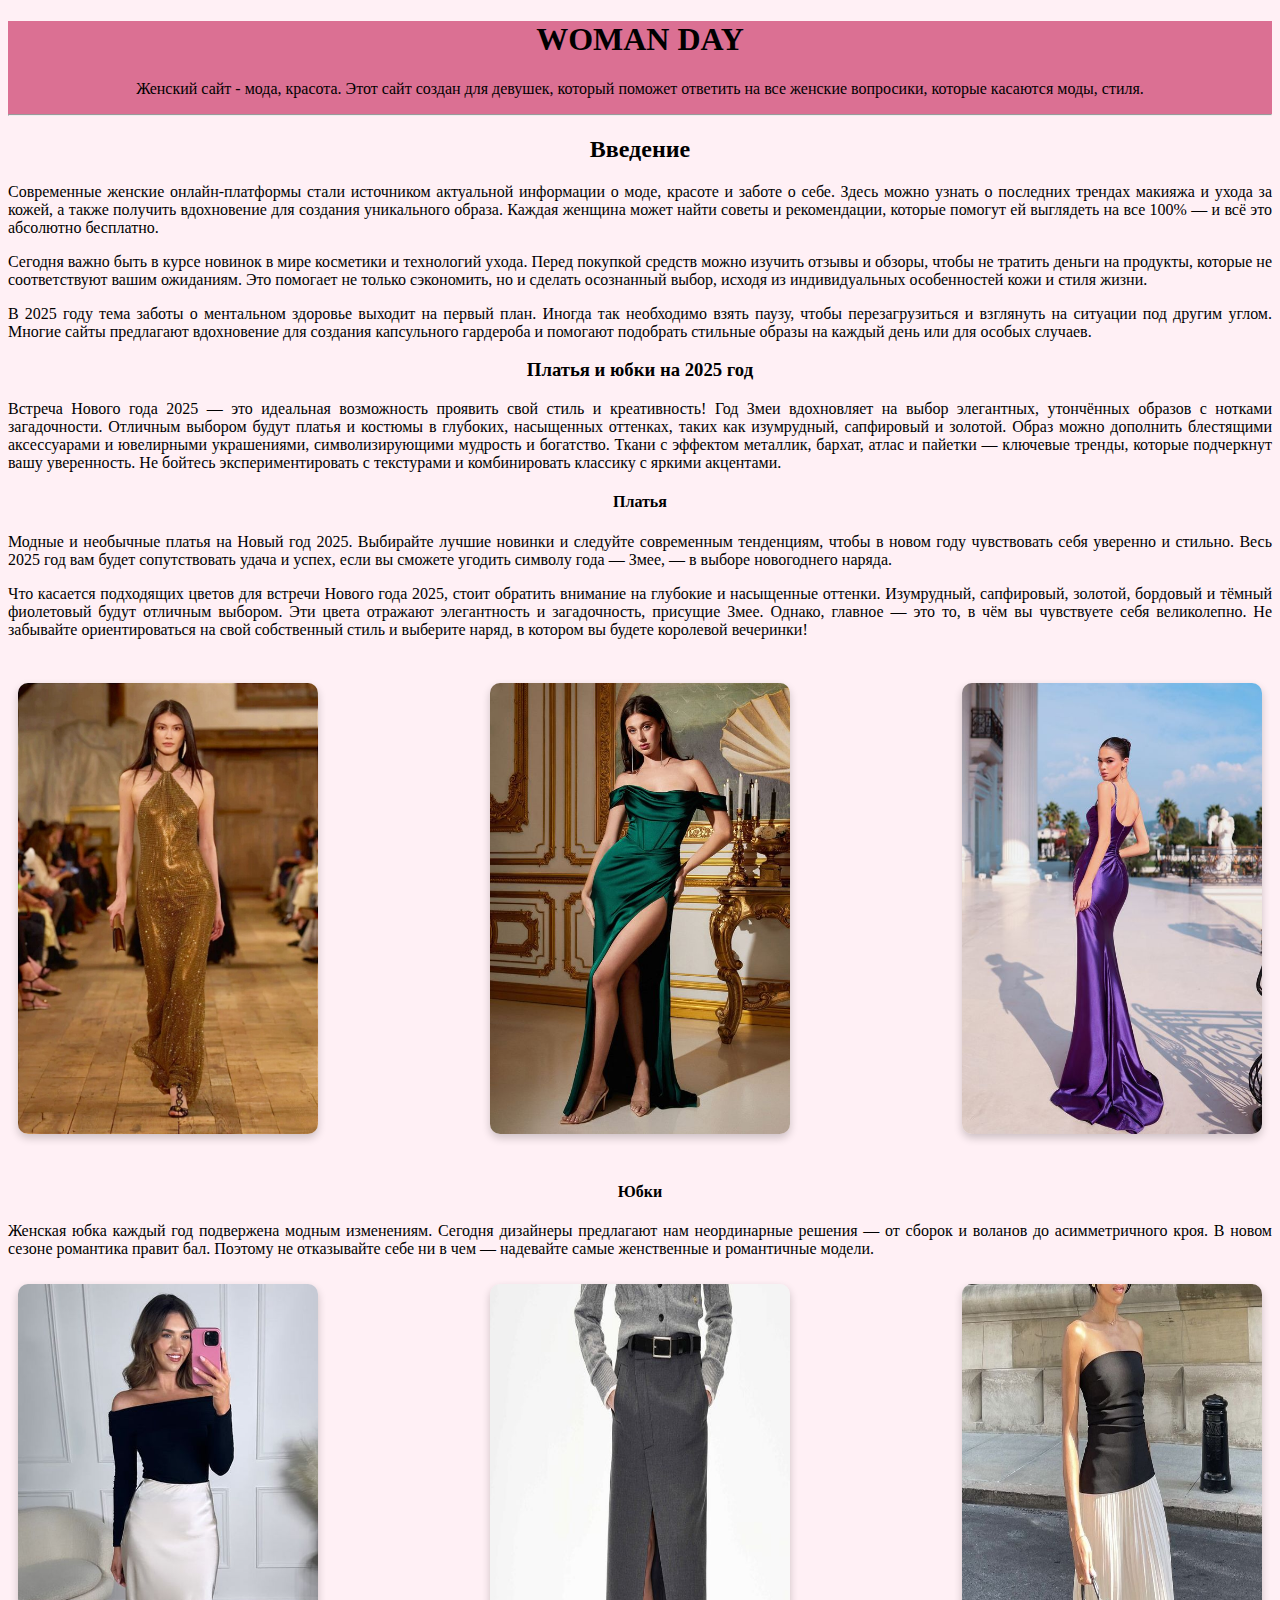
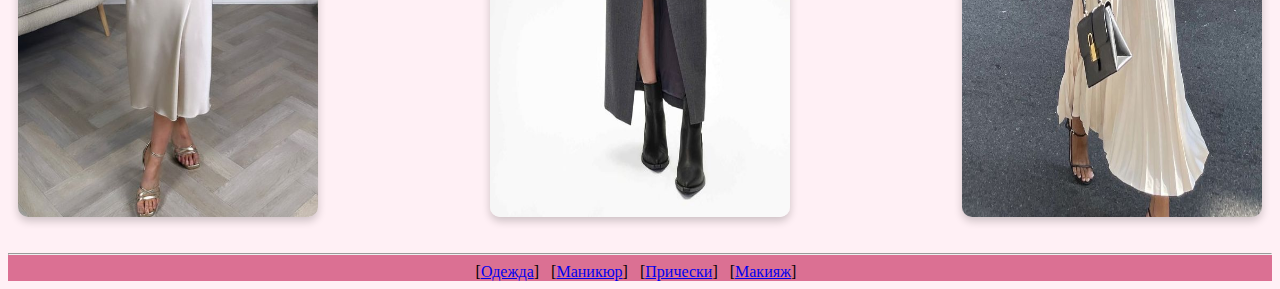
<file: index.html>
<!DOCTYPE html>
<html lang="ru">

    <head>
        <link href="css/main.css" rel="stylesheet">
        <title>Сайт о моде и красоте</title>
        <meta charset="UTF-8">
        <meta name="viewport" content="width=device-width, initial-scale=1.0">
    </head>
    
    <body>
        <section>
            <h1 class="center-text">WOMAN DAY</h1>
            <p class="center-text">Женский сайт - мода, красота. Этот сайт создан для девушек, который поможет ответить на
                все
                женские вопросики, которые касаются моды, стиля.</p>
        
        <hr>
        </section>
    
        <h2 class="center-text">Введение</h2>
            <p>Современные женские онлайн-платформы стали источником актуальной информации о моде, красоте и
            заботе о себе. Здесь можно узнать о последних трендах макияжа и ухода за кожей, а также получить вдохновение
            для создания уникального образа. Каждая женщина может найти советы и рекомендации, которые помогут ей
            выглядеть на все 100% — и всё это абсолютно бесплатно.</p>
        
            <p>Сегодня важно быть в курсе новинок в мире косметики и технологий ухода. Перед покупкой средств
            можно изучить отзывы и обзоры, чтобы не тратить деньги на продукты, которые не соответствуют вашим
            ожиданиям. Это помогает не только сэкономить, но и сделать осознанный выбор, исходя из индивидуальных
            особенностей кожи и стиля жизни.</p>
    
            <p>В 2025 году тема заботы о ментальном здоровье выходит на первый план. Иногда так необходимо
            взять паузу, чтобы перезагрузиться и взглянуть на ситуации под другим углом. Многие сайты предлагают
            вдохновение для создания капсульного гардероба и помогают подобрать стильные образы на каждый день или для
            особых случаев.</p>
    
        <h3 class="center-text">Платья и юбки на 2025 год</h3>

            <p>Встреча Нового года 2025 — это идеальная возможность проявить свой стиль и креативность! Год
            Змеи вдохновляет на выбор элегантных, утончённых образов с нотками загадочности. Отличным выбором будут
            платья и костюмы в глубоких, насыщенных оттенках, таких как изумрудный, сапфировый и золотой. Образ можно
            дополнить блестящими аксессуарами и ювелирными украшениями, символизирующими мудрость и богатство. 
            Ткани с эффектом металлик, бархат, атлас и пайетки — ключевые тренды, которые подчеркнут вашу уверенность. 
            Не бойтесь экспериментировать с текстурами и комбинировать классику с яркими акцентами.</p>

        
        <h4 class="center-text">Платья</h4>
            <p>Модные и необычные платья на Новый год 2025. Выбирайте лучшие новинки и следуйте современным тенденциям, 
            чтобы в новом году чувствовать себя уверенно и стильно. Весь 2025 год вам будет сопутствовать удача и успех, 
            если вы сможете угодить символу года — Змее, — в выборе новогоднего наряда.</p>
            <p>Что касается подходящих цветов для встречи Нового года 2025, стоит обратить внимание на глубокие 
            и насыщенные оттенки. Изумрудный, сапфировый, золотой, бордовый и тёмный фиолетовый будут отличным выбором. 
            Эти цвета отражают элегантность и загадочность, присущие Змее. Однако, главное — это то, в чём вы чувствуете 
            себя великолепно. Не забывайте ориентироваться на свой собственный стиль и выберите наряд, в котором вы будете
            королевой вечеринки!</p>
        
        <br>
    
        <div class="img-container">
            <img src="golddress.jpg" alt="Платье золотого цвета">
            <img src="izumruddress.jpg" alt="Изумрудное платье">
            <img src="fioletdress.jpg" alt="Фиолетовое платье">
        </div>
       
        <br>
        
        <h4 class="center-text">Юбки</h4>
            <p>Женская юбка каждый год подвержена модным изменениям. Сегодня дизайнеры предлагают нам неординарные решения — от сборок и воланов до асимметричного кроя. В новом сезоне романтика правит бал. Поэтому не отказывайте себе ни в чем — надевайте самые женственные и романтичные модели.</p>
    
        <div class="img-container">
            <img src="whitesuit.jpg" alt="Белая юбка">
            <img src="graysuit.jpg" alt="Серая юбка">
            <img src="bridthsut.jpg" alt="Белая юбка">
        </div>
        
        <br>
        
        <section class="center-text">
            <hr>
            [<a HREF="index.html">Одежда</a>] &nbsp;
            [<a HREF="software.html">Маникюр</a>] &nbsp;
            [<a HREF="glossary.html">Прически</a>] &nbsp;
            [<a HREF="hardware.html">Макияж</a>] &nbsp;
        </section>
    </body>
    
</html>
</file>
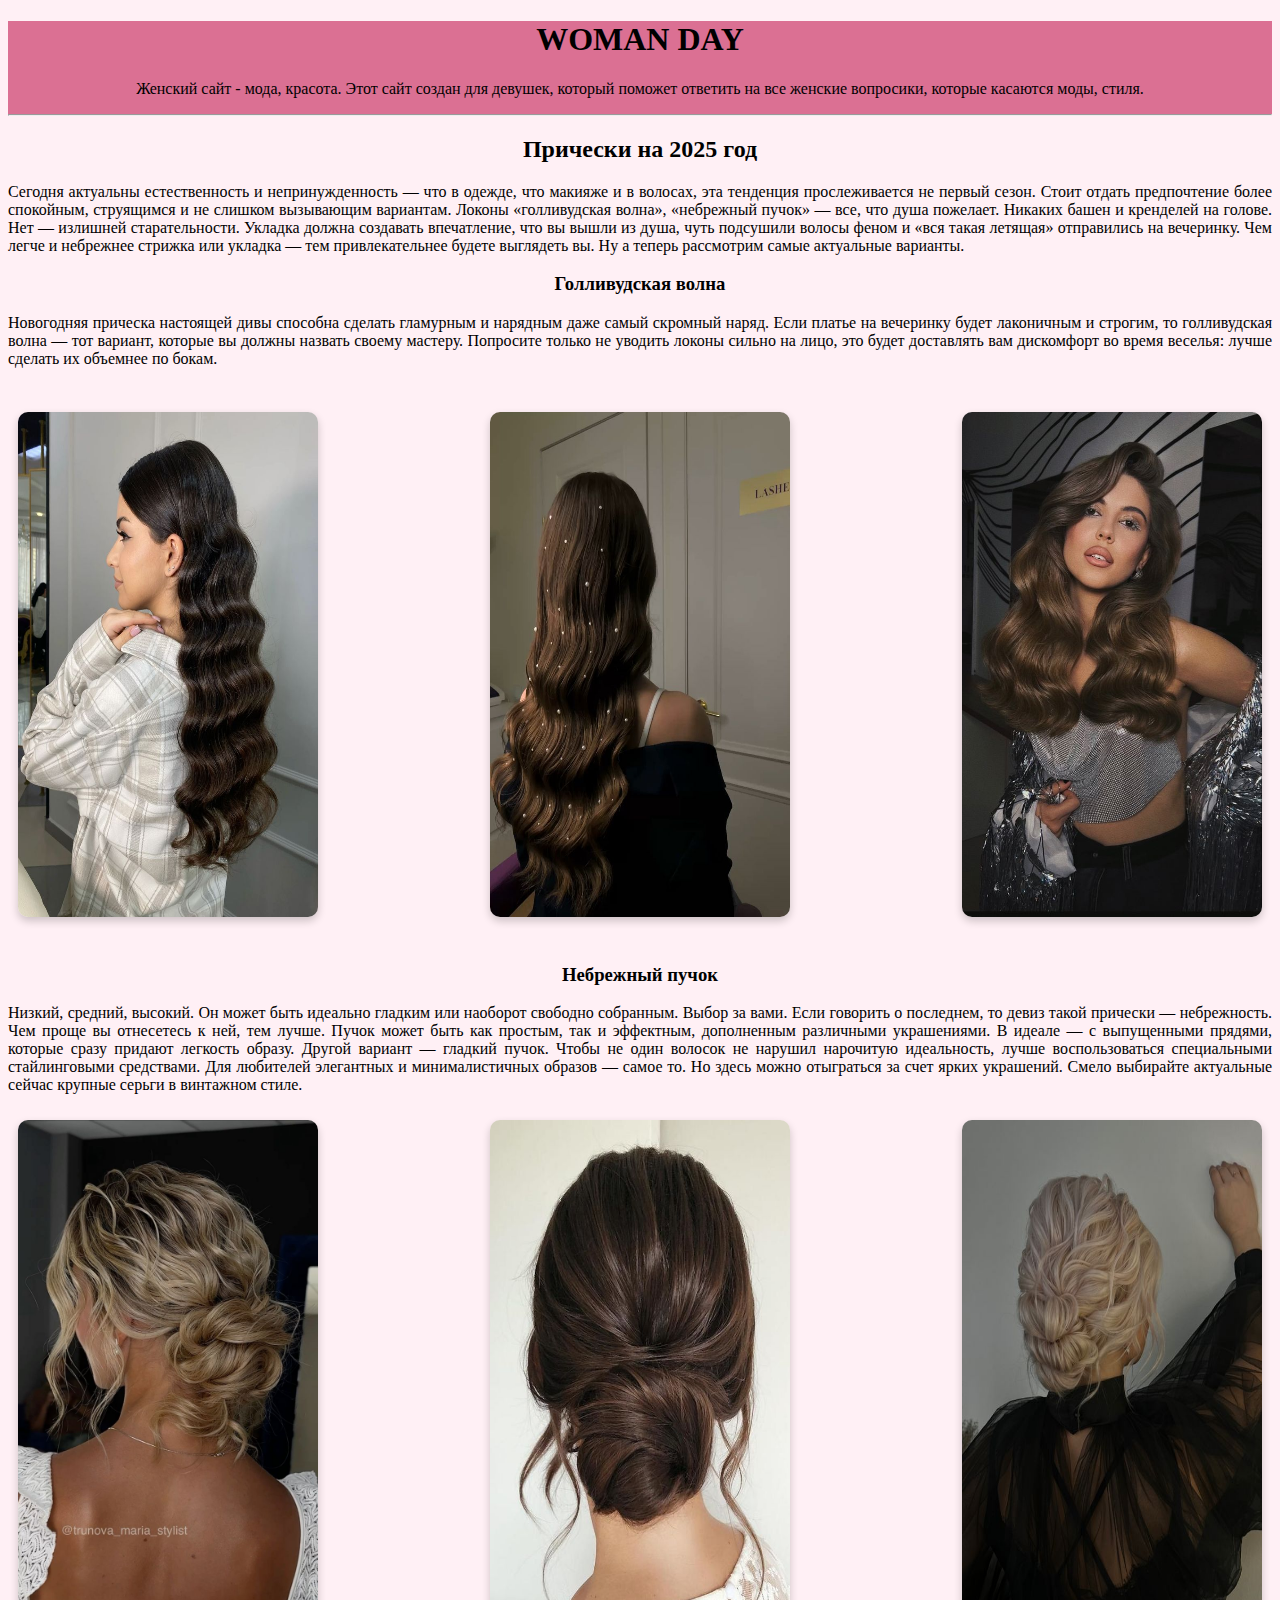
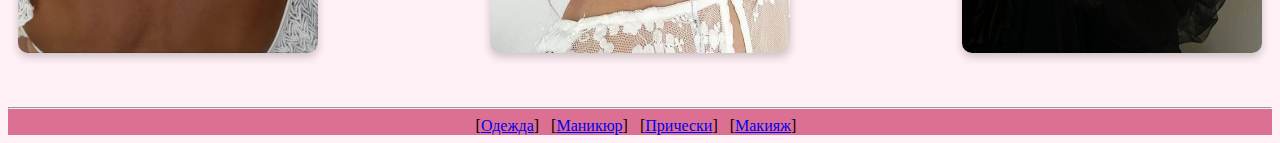
<file: glossary.html>
<!DOCTYPE html>
<html>
    <head>
        <link href="css/main.css" rel="stylesheet">
        <title>Сайт о моде и красоте</title>
        <meta charset="UTF-8">
        <meta name="viewport" content="width=device-width, initial-scale=1.0">
    </head>

    <body>
        <section>
            <h1 class="center-text">WOMAN DAY</h1>
            <p class="center-text">Женский сайт - мода, красота. Этот сайт создан для девушек, который поможет 
                ответить на все женские вопросики, которые касаются моды, стиля.</p>
        
        <hr>
        </section>
        <h2 class="center-text">Прически на 2025 год</h2>


        <p>Сегодня актуальны естественность и непринужденность — что в одежде, что макияже и в волосах, эта
        тенденция прослеживается не первый сезон. Стоит отдать
        предпочтение более спокойным, струящимся и не слишком вызывающим вариантам. Локоны «голливудская волна»,
        «небрежный пучок» — все, что душа пожелает. Никаких башен и кренделей на голове. Нет — излишней старательности.
        Укладка должна создавать впечатление, что вы вышли из душа, чуть подсушили волосы феном и «вся такая
        летящая» отправились на вечеринку. Чем легче и небрежнее стрижка или укладка — тем привлекательнее будете
        выглядеть вы. Ну а теперь рассмотрим самые актуальные варианты.</p>


        <h3 class="center-text">Голливудская волна</h3>
            <P>Новогодняя прическа настоящей дивы способна сделать гламурным и нарядным даже самый
            скромный наряд. Если платье на вечеринку будет лаконичным и строгим, то голливудская волна — тот
            вариант, которые вы должны назвать своему мастеру. Попросите только не уводить локоны сильно на
            лицо, это будет доставлять вам дискомфорт во время веселья: лучше сделать их объемнее по бокам.</P>

        <br>

        <div class="img-container">
            <img src="hair1.jpg"  alt="Голливудская волна">
            <img src="hair2.jpg"  alt="Голливудская волна">
            <img src="hair3.jpg"  alt="Голливудская волна">
        </div>

        <br>

        <h3 class="center-text">Небрежный пучок</h3>
            <p>Низкий, средний, высокий. Он может быть идеально гладким или наоборот свободно
            собранным. Выбор за вами. Если говорить о последнем, то девиз такой прически — небрежность.
            Чем проще вы отнесетесь к ней, тем лучше. Пучок может быть как простым, так и эффектным,
            дополненным различными украшениями. В идеале — с выпущенными прядями, которые сразу придают
            легкость образу. Другой вариант — гладкий пучок. Чтобы не один волосок не нарушил нарочитую
            идеальность, лучше воспользоваться специальными стайлинговыми средствами. Для любителей
            элегантных и минималистичных образов — самое то. Но здесь можно отыграться за счет ярких
            украшений. Смело выбирайте актуальные сейчас крупные серьги в винтажном стиле.</p>
    
        <div class="img-container">
            <img src="hair4.jpg"  alt="Платье золотого цвета">
            <img src="hair6.jpg"  alt="Изумрудное платье">
            <img src="hair5.jpg"  alt="Фиолетовое платье">
        </div>
        <br><br>
        
        <section class="center-text">
            <hr>
            [<a HREF="index.html">Одежда</a>] &nbsp;
            [<A HREF="software.html">Маникюр</A>] &nbsp;
            [<A HREF="glossary.html">Прически</A>] &nbsp;
            [<A HREF="hardware.html">Макияж</A>] &nbsp;
        </section>
    </body>

</html>
</file>
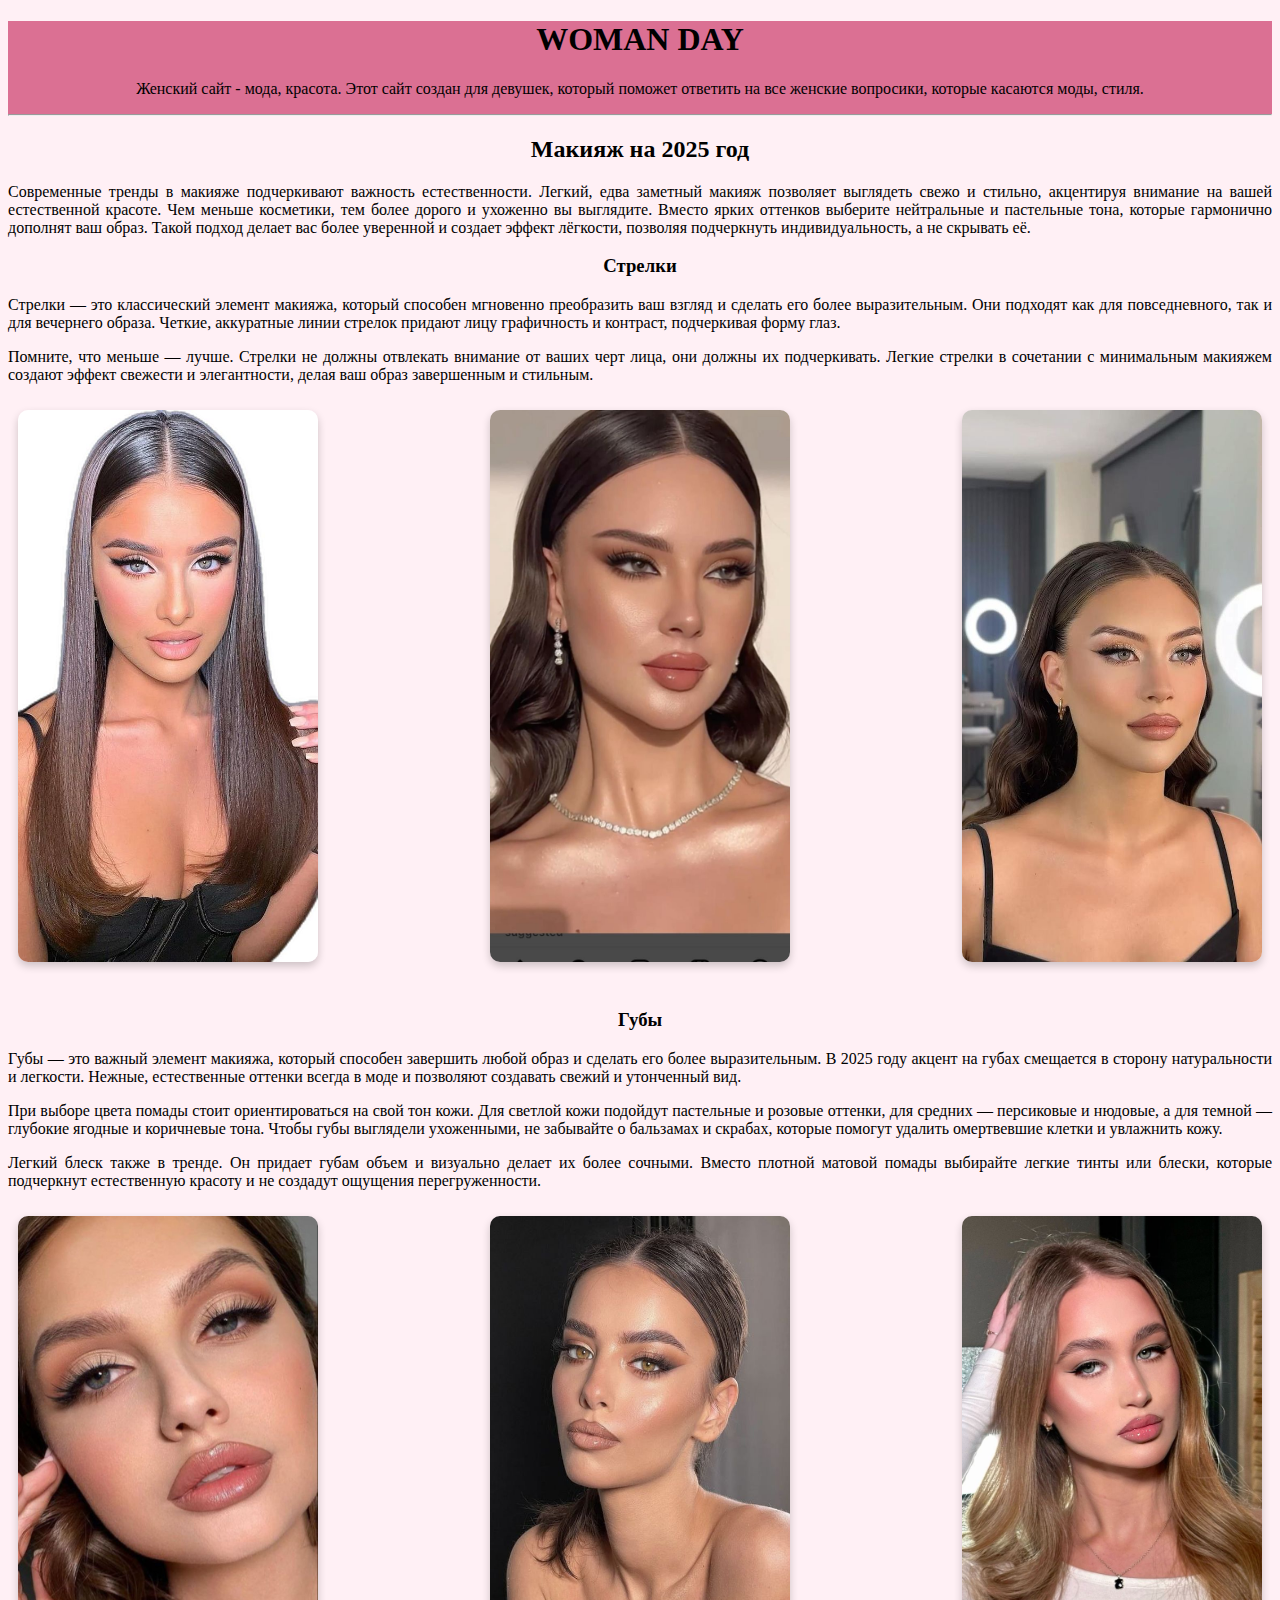
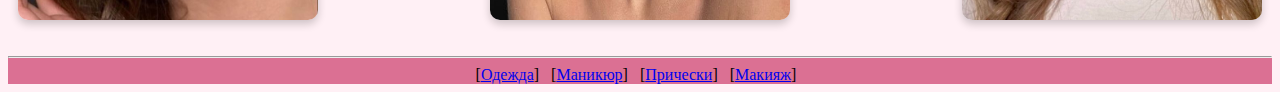
<file: hardware.html>
<!DOCTYPE html>
<html>

    <head>
        <link href="css/main.css" rel="stylesheet">
        <title>Сайт о моде и красоте</title>
        <meta charset="UTF-8">
        <meta name="viewport" content="width=device-width, initial-scale=1.0">
    </head>

    <body>
        <section>
            <h1 class="center-text">WOMAN DAY</h1>
            <p class="center-text">Женский сайт - мода, красота. Этот сайт создан для девушек, который поможет 
                ответить на все женские вопросики, которые касаются моды, стиля.</p>
        <hr>
        </section>

        <h2 class="center-text">Макияж на 2025 год</h2>
            <p>Современные тренды в макияже подчеркивают важность естественности. Легкий, едва заметный макияж позволяет 
                выглядеть свежо и стильно, акцентируя внимание на вашей естественной красоте. Чем меньше косметики, 
                тем более дорого и ухоженно вы выглядите. Вместо ярких оттенков выберите нейтральные и пастельные тона, 
                которые гармонично дополнят ваш образ. Такой подход делает вас более уверенной и создает эффект лёгкости, 
                позволяя подчеркнуть индивидуальность, а не скрывать её.</p>

        <h3 class="center-text">Стрелки</h3>
            <p>Стрелки — это классический элемент макияжа, который способен мгновенно преобразить ваш взгляд и сделать 
                его более выразительным. Они подходят как для повседневного, так и для вечернего образа. Четкие, аккуратные 
                линии стрелок придают лицу графичность и контраст, подчеркивая форму глаз.</p>
            <p>Помните, что меньше — лучше. Стрелки не должны отвлекать внимание от ваших черт лица, они должны их 
                подчеркивать. Легкие стрелки в сочетании с минимальным макияжем создают эффект свежести и элегантности, 
                делая ваш образ завершенным и стильным.</p>

        <div class="img-container">
            <img src="str1.jpg"  alt="Стрелки">
            <img src="str2.jpg"  alt="Стрелки">
            <img src="str3.jpg"  alt="ГСтрелки">
        </div>

        <br>

        <h3 class="center-text">Губы</h3>
            <p>Губы — это важный элемент макияжа, который способен завершить любой образ и сделать его более выразительным. 
                В 2025 году акцент на губах смещается в сторону натуральности и легкости. Нежные, естественные оттенки 
                всегда в моде и позволяют создавать свежий и утонченный вид.</p>
            <p>При выборе цвета помады стоит ориентироваться на свой тон кожи. Для светлой кожи подойдут пастельные и 
                розовые оттенки, для средних — персиковые и нюдовые, а для темной — глубокие ягодные и коричневые тона. 
                Чтобы губы выглядели ухоженными, не забывайте о бальзамах и скрабах, которые помогут удалить омертвевшие 
                клетки и увлажнить кожу.</p>
            <p>Легкий блеск также в тренде. Он придает губам объем и визуально делает их более сочными. Вместо плотной 
                матовой помады выбирайте легкие тинты или блески, которые подчеркнут естественную красоту и не создадут 
                ощущения перегруженности.</p>
  
        <div class="img-container">
            <img src="lip1.jpg"  alt="Нюдовые губы">
            <img src="lip2.jpg"  alt="Нюдовые губы">
            <img src="lip3.jpg"  alt="Нюдовые губы">
        </div>

        <br>

       
        <section class="center-text">
            <hr>
            [<a HREF="index.html">Одежда</a>] &nbsp;
            [<A HREF="software.html">Маникюр</A>] &nbsp;
            [<A HREF="glossary.html">Прически</A>] &nbsp;
            [<A HREF="hardware.html">Макияж</A>] &nbsp;
        </section>
    </body>

</html>
</file>
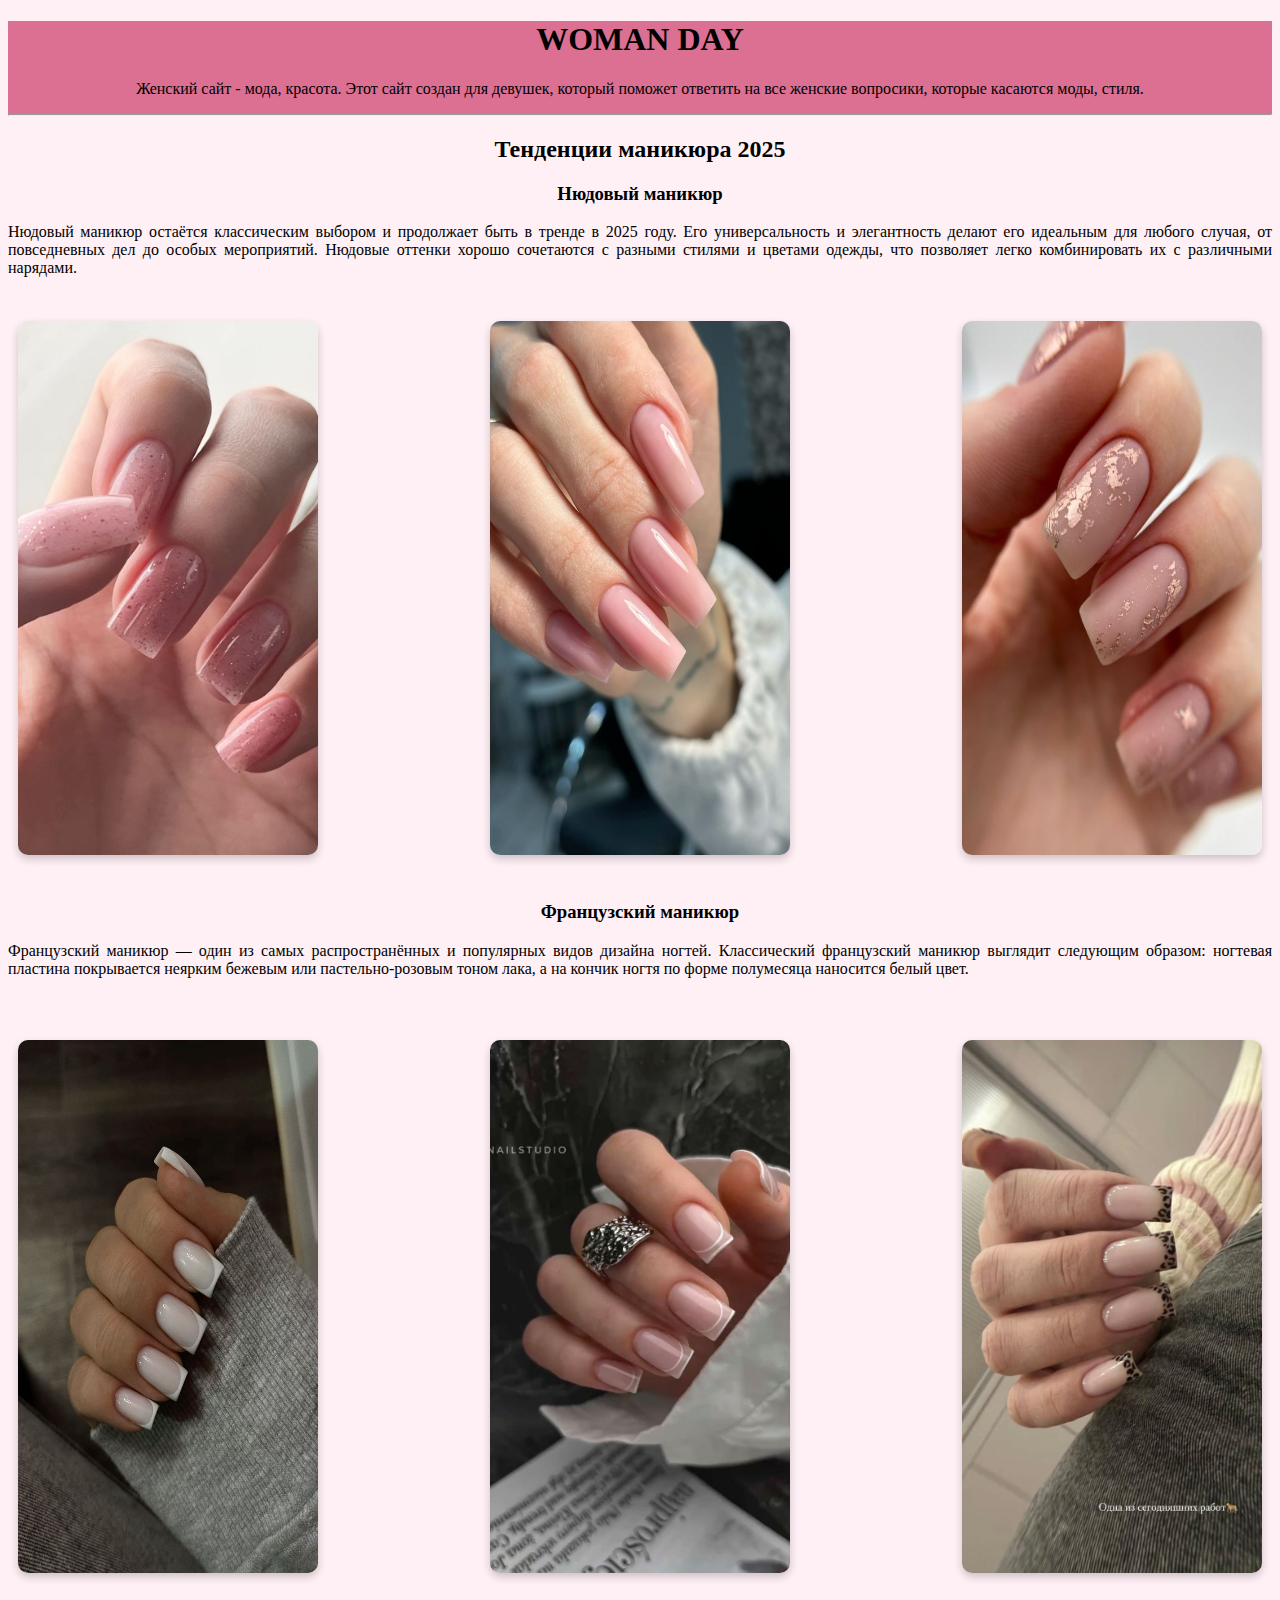
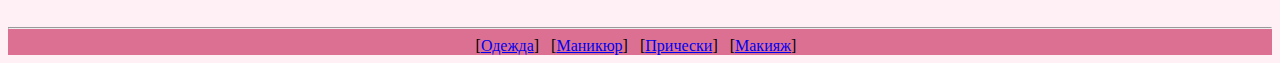
<file: software.html>
<!DOCTYPE html>
<html lang="ru">

    <head>
        <link href="css/main.css" rel="stylesheet">
        <title>Сайт о моде и красоте</title>
        <meta charset="UTF-8">
        <meta name="viewport" content="width=device-width, initial-scale=1.0">
    </head>

    <body>
        <section>
            <h1 class="center-text">WOMAN DAY</h1>
            <p class="center-text">Женский сайт - мода, красота. Этот сайт создан для девушек, который поможет ответить на все
                женские вопросики, которые касаются моды, стиля.</p>
        
        <hr>
        </section>

        <h2 class="center-text">Тенденции маникюра 2025</h2>

        <h3 class="center-text">Нюдовый маникюр</h3>
            <p>Нюдовый маникюр остаётся классическим выбором и продолжает быть в тренде в 2025 году. Его
            универсальность и элегантность делают его идеальным для любого случая, от повседневных дел до особых
            мероприятий. Нюдовые оттенки хорошо сочетаются с разными стилями и цветами одежды, что позволяет легко
            комбинировать их с различными нарядами.</p>
            
        <br>

        <div class="img-container">
            <img src="nail1.jpg" alt="Нюдовый маникюр">
            <img src="nail2.jpg" alt="Нюдовый маникюр">
            <img src="nail3.jpg" alt="Нюдовый маникюр">
        </div>
        <br>

        <h3 class="center-text">Французский маникюр</h3>   
            <p>Французский маникюр — один из самых распространённых и популярных видов дизайна ногтей. 
            Классический французский маникюр выглядит следующим образом: ногтевая пластина покрывается 
            неярким бежевым или пастельно-розовым тоном лака, а на кончик ногтя по форме полумесяца наносится 
            белый цвет.</p>

        <br><br>
                        
        <div class="img-container">
            <img src="nail4.jpg" alt="Френч">
            <img src="nail5.jpg" alt="Френч">
            <img src="nail6.jpg" alt="Френч">
        </div>
                        
        <br><br>
        
        
        <section class="center-text">
            <hr>
            [<a HREF="index.html">Одежда</a>] &nbsp;
            [<a HREF="software.html">Маникюр</a>] &nbsp;
            [<a HREF="glossary.html">Прически</a>] &nbsp;
            [<a HREF="hardware.html">Макияж</a>] &nbsp;
        </section>
    </body>

</html>
</file>
<file: css/main.css>
body {
    background-color: #FFF0F5;
}

section {
    background-color: palevioletred;
}

.center-text {
    text-align: center;
}

.justify-text {
    text-align: justify;
}



p {
    text-align: justify;
}


.img-container {
    display: flex;
    justify-content: space-between;
    flex-wrap: wrap;
}

.img-container img {
    width: 300px; /* Общий фиксированный размер для всех изображений */
    height: auto; /* Автоматическое масштабирование высоты в зависимости от ширины */
    border-radius: 10px; /* Закругленные углы */
    box-shadow: 0 4px 8px rgba(0, 0, 0, 0.2); /* Добавление тени для визуального эффекта */
    margin: 10px; /* Отступы между изображениями */
}

@media (max-width: 700px) {
    .img-container img {
        width: 100%;
        margin: 0 0 20px 0;
    }
}
</file>
